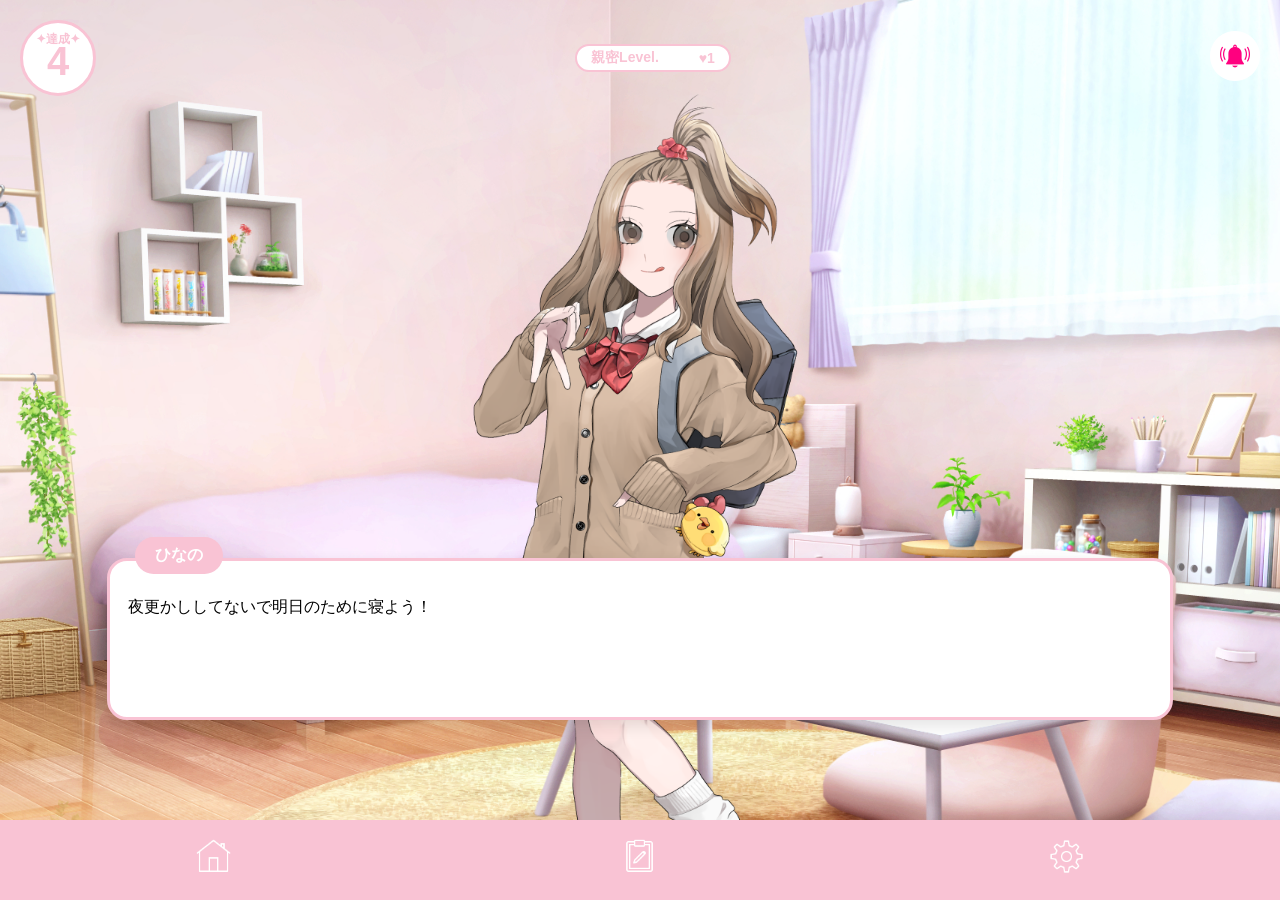
<file: index.html>
<!DOCTYPE html>
<html lang="ja">
    <head>
        <meta charset="UTF-8">
        <meta name="viewport" content="width=device-width, initial-scale=1, viewport-fit=cover">
        <title>おせっかいアプリ</title>
        <link href="style.css" rel="stylesheet" type="text/css">
        <script src="js/main.js" defer></script>
        <link rel="manifest" href="manifest.json">
    </head>
    <body>
        <div class ="container" id="home_container">
            <div class="top_content">
                <div class="task_circle">
                    <span id="task_text">✦達成✦</span><br>
                    <span id="task_count">4</span>
                </div>
                <div id="favorability_area">
                    <span id="favorability_content">親密Level.</span>
                    <span id="favorability_level">♥1</span>
                </div>
                <div id="side_area">
                    <a href="test.html"><img src="images/icons8-ベル-50.png"></a>
                </div>
            </div>
            <img id="character" src="images/ギャル笑顔.png" alt="ギャルの女の子のキャラ画像">
            <div id="message_box">
                <p id="name">ひなの</p>
                <p id="message">こんにちは！</p>
            </div>
            <div class="menu">
                <a href="index.html"><img src="images/icons8-ホーム-50.png"></a>
                <a href="task_list.html"><img src="images/icons8-タスク-50.png"></a>
                <a href="setting.html"><img src="images/icons8-設定-50.png"></a>
            </div>
        </div>
    </body>
</html>
</file>
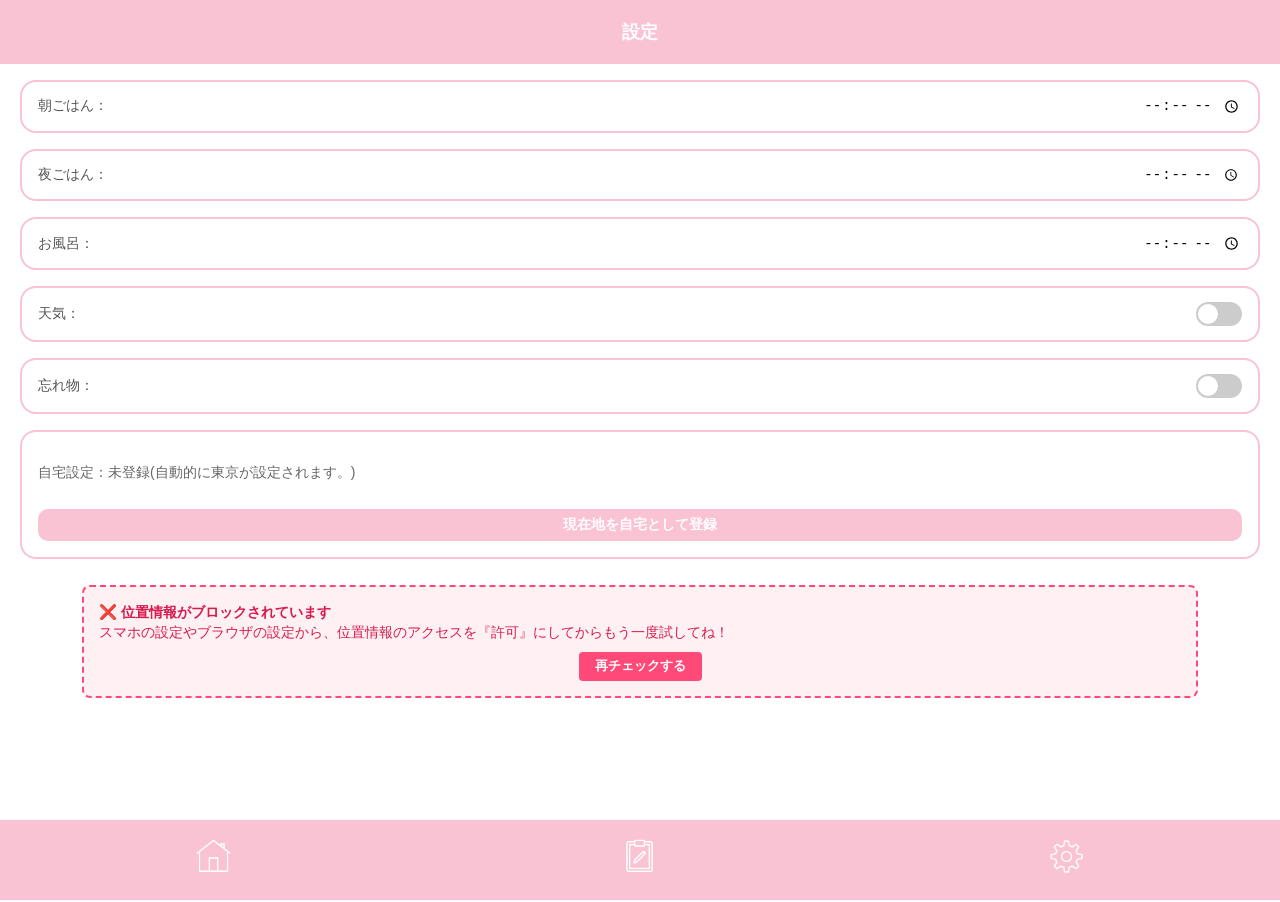
<file: setting.html>
<!DOCTYPE html>
<html lang="ja">
    <head>
        <meta charset="UTF-8">
        <meta name="viewport" content="width=device-width, initial-scale=1, viewport-fit=cover">
        <title>おせっかいアプリ</title>
        <link href="style.css" rel="stylesheet" type="text/css">
        <script src="js/seting.js" defer></script>
        <script src="js/config.js" defer></script>
    </head>
    <body>
        <div class ="container">
            <div class="scroll">
                <div class="top_label">
                    <span>設定</span>
                </div>
                <form id="input_form">
                    <div class="required_setting">
                        <label for="breakfast">朝ごはん：</label>
                        <input type="time" id="breakfast" name="required_content" class="input" required>
                    </div>
                    <div class="required_setting">
                        <label for="dinner">夜ごはん：</label>
                        <input type="time" id="dinner" name="required_content" class="input" required>
                    </div>
                    <div class="required_setting">
                        <label for="bath">お風呂：</label>
                        <input type="time" id="bath" name="required_content" class="input" required>
                    </div>
                    <div class="any_setting">
                        天気：
                        <input id="weather" class="input" type='checkbox' />
                        <label for="weather" class="toggle_label"></label>
                    </div>
                    <div class="any_setting">
                        忘れ物：
                        <input id="forget" class="input" type='checkbox' />
                        <label for="forget" class="toggle_label"></label>
                    </div>
                    <button type="submit" id="updateBtn" style="display: none;">更新する</button>
                    <div id="home_settings">
                        <p id="current_home_text">自宅設定：未登録(自動的に東京が設定されます。)</p>
                        <button id="save_home_btn">現在地を自宅として登録</button>
                    </div>
                    <div id="setting_error_area"></div>
                </form>
            </div>
            <div class="menu">
                <a href="index.html"><img src="images/icons8-ホーム-50.png"></a>
                <a href="task_list.html"><img src="images/icons8-タスク-50.png"></a>
                <a href="setting.html"><img src="images/icons8-設定-50.png"></a>
            </div>
        </div>
    </body>
</html>
</file>
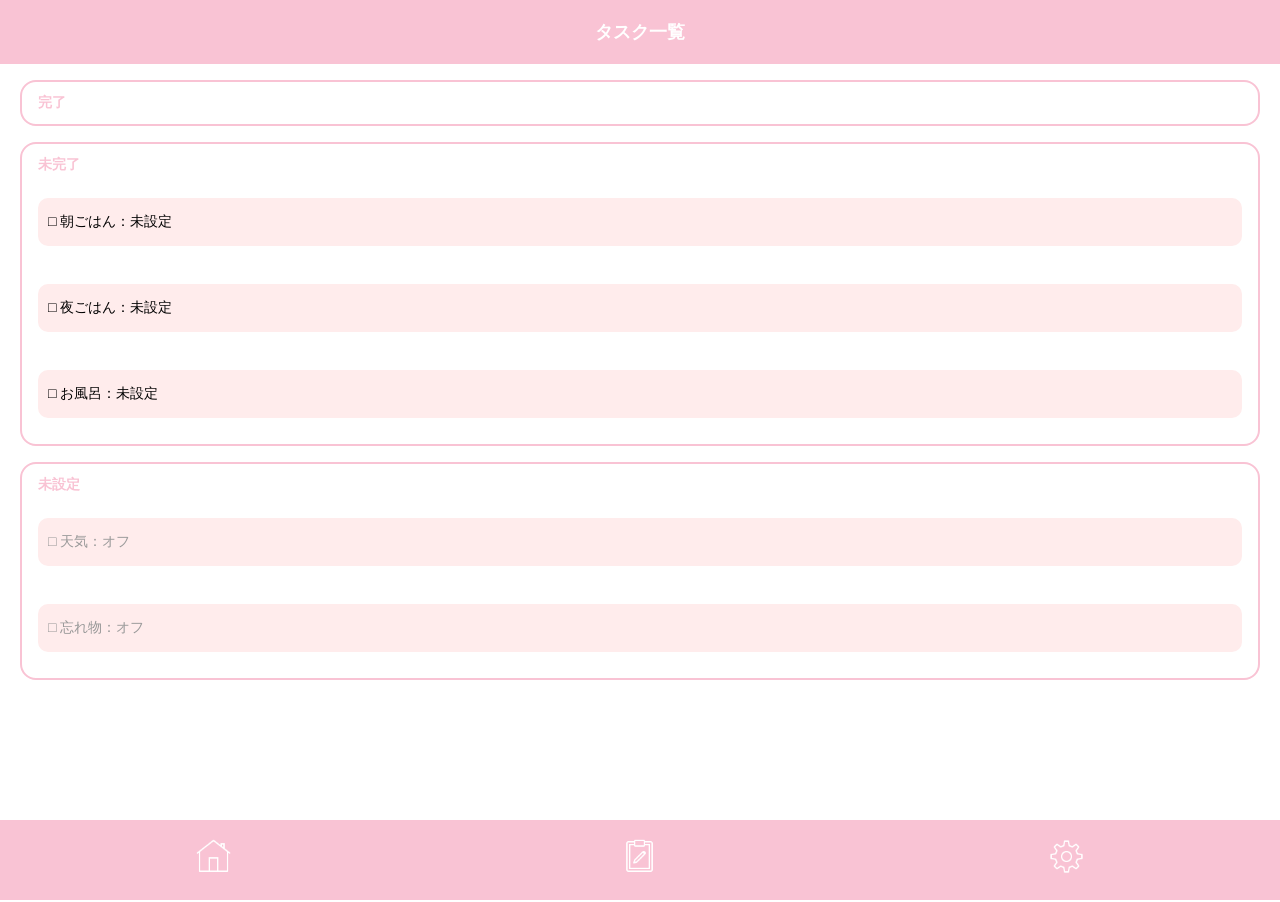
<file: task_list.html>
<!DOCTYPE html>
<html lang="ja">
    <head>
        <meta charset="UTF-8">
        <meta name="viewport" content="width=device-width, initial-scale=1, viewport-fit=cover">
        <title>おせっかいアプリ</title>
        <link href="style.css" rel="stylesheet" type="text/css">
        <script src="js/task_list.js" defer></script>
    </head>
    <body>
        <div class ="container">
            <div class="scroll">
                <div class="top_label">
                    <span>タスク一覧</span>
                </div>
                <div id="task_list_area">
                    <div class="complete_task">
                        <p>完了</p>
                    </div>
                    <div class="incomplete_task">
                        <p>未完了</p>
                    </div>
                    <div class="notSet_task">
                        <p>未設定</p>
                    </div>
                </div>
            </div>
            <div class="menu">
                <a href="index.html"><img src="images/icons8-ホーム-50.png"></a>
                <a href="task_list.html"><img src="images/icons8-タスク-50.png"></a>
                <a href="setting.html"><img src="images/icons8-設定-50.png"></a>
            </div>
        </div>
    </body>
</html>
</file>
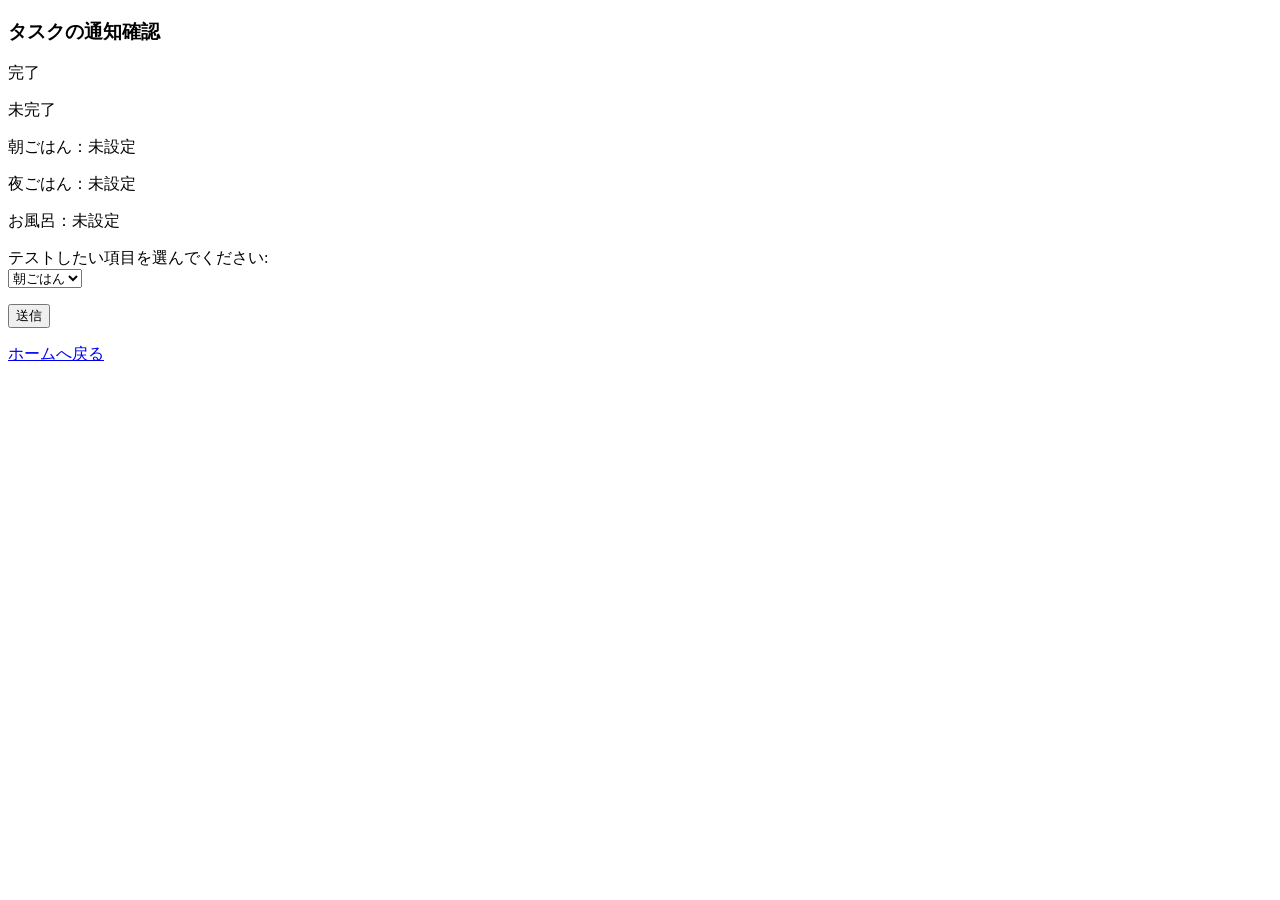
<file: test.html>
<!DOCTYPE html>
<html>
    <head>
        <meta charset="UTF-8">
        <meta name="viewport" content="width=device-width, initial-scale=1, viewport-fit=cover">
        <script src="js/task_list.js" defer></script>
        <title>おせっかいアプリ</title>
    </head>
    <body>
        <h3>タスクの通知確認</h3>
        <div class="complete_task">
            <p>完了</p>
        </div>
        <div class="incomplete_task">
            <p>未完了</p>
        </div>
        <form>
            <label>テストしたい項目を選んでください:</label><br>

            <select name="test" id="test_value">
                <option value="breakfast">朝ごはん</option>
                <option value="dinner">夜ごはん</option>
                <option value="bath">お風呂</option>
                <option value="forget">忘れ物</option>
                <option value="weather">天気</option>
            </select>
            <p><button type="button" onclick="task_alerm()">送信</button></p>
        </form>
        <p><a href="index.html">ホームへ戻る</a></p>
        <script>
            function task_alerm() {
            if (!("Notification" in window)) {
                alert("このブラウザは通知に対応していません");
                return;
            }

            Notification.requestPermission().then(permission => {
                if (permission === "granted") {
                    let task_content = document.getElementById("test_value").value;

                    let dispName = "タスク";
                    let targetUrl = "task_list.html"; 

                    if (task_content === 'breakfast' || task_content === "dinner" || task_content === "bath") {
                        if(task_content === 'breakfast') dispName = "朝ごはん";
                        if(task_content === 'dinner') dispName = "夜ごはん";
                        if(task_content === 'bath') dispName = "お風呂";
                        targetUrl = "task_confirm.html"; 
                        localStorage.setItem("task_content", dispName);
                    } else if (task_content === "weather") {
                        dispName = "天気";
                        localStorage.setItem("weather_task", "true");
                    } else if (task_content === "forget") {
                        dispName = "忘れ物";
                        localStorage.setItem("forget_task", "true");
                    }

                    //サービスワーカー
                    navigator.serviceWorker.ready.then((registration) => {
                        //↓で通知の文章を表示しています。
                        //天気の具合で文章を変えたい場合は、それようのコードをここら辺に貼ってもらって判定する感じになるかも

                        //天気以外の通知文章を先に作っておく
                        let notificationBody = task_content === "forget" ? "忘れ物ない？気を付けてね！" : dispName + "の時間だよ！";


                        if (task_content === "weather") {
                            let cachedWeather = JSON.parse(localStorage.getItem('cached_weather'));
                            let isWeatherEnabled = localStorage.getItem('weather') !== 'false';

                            // テスト画面用に必要な日時データを作成
                            let now = new Date();
                            let currentHour = now.getHours();

                            if (isWeatherEnabled && cachedWeather) {
                                let weatherTalks = [];

                                if (cachedWeather.status === "雨") {
                                    weatherTalks = [
                                        "おはよ！今日外は雨降るっぽいから傘絶対に持ってきなよー！☔",
                                        "最悪〜今日雨じゃん！お気に入りの靴濡らさないように気をつけてね？",
                                        "外、雨だよー。テンション下がるけど、可愛い傘持ってがんばろ！"
                                    ];
                                } else if (cachedWeather.status === "晴れ") {
                                    weatherTalks = [
                                        "おはよー！外めっちゃいい天気だよ！☀️ 今日もサクッと頑張ろ！",
                                        "めっちゃ晴れてるじゃん！最高〜！紫外線対策ちゃんとした？",
                                        "おはよ！今日天気いいから、なんか良いことありそうだね〜！"
                                    ];
                                } else if (cachedWeather.status === "曇り") {
                                    weatherTalks = [
                                        "おはよ. 今日の天気は曇り空っぽい感じ〜☁️ 傘一応あると安心かも！",
                                        "なんかパッとしない天気だね〜。どんよりだけど元気出してこ！",
                                        "曇りだけど、過ごしやすい気温かも？今日もマイペースにいこー！"
                                    ];
                                } else {
                                // 天気データが無い場合の予備メッセージ
                                notificationBody = "おはよ！今日の天気はどうかな？登録した自宅の天気を確認してみてね！";
                                }
                              
                                if (weatherTalks.length > 0) {
                                    let weatherSeed = now.getFullYear() * 1000000 
                                                    + (now.getMonth() + 1) * 10000 
                                                    + now.getDate() * 100 
                                                    + currentHour;
                                    
                                    let weatherIndex = weatherSeed % weatherTalks.length; 
                                    
                                    // 決定したセリフを通知用テキストに代入
                                    notificationBody = weatherTalks[weatherIndex];
                                }
                            }else if(!isWeatherEnabled){
                                 notificationBody = "天気設定をオンにしてください";
                            }
                        }

                        registration.showNotification("アプリからのメッセージ", {
                            body: notificationBody,
                            icon: "images/icon192.png",
                            data: {
                                url: targetUrl 
                            }
                        });
                    });

                } else if (permission === "denied") {
                    alert("通知がブロックされています。");
                }
            });
        }
                    
        </script>
    </body>
</html>
</file>
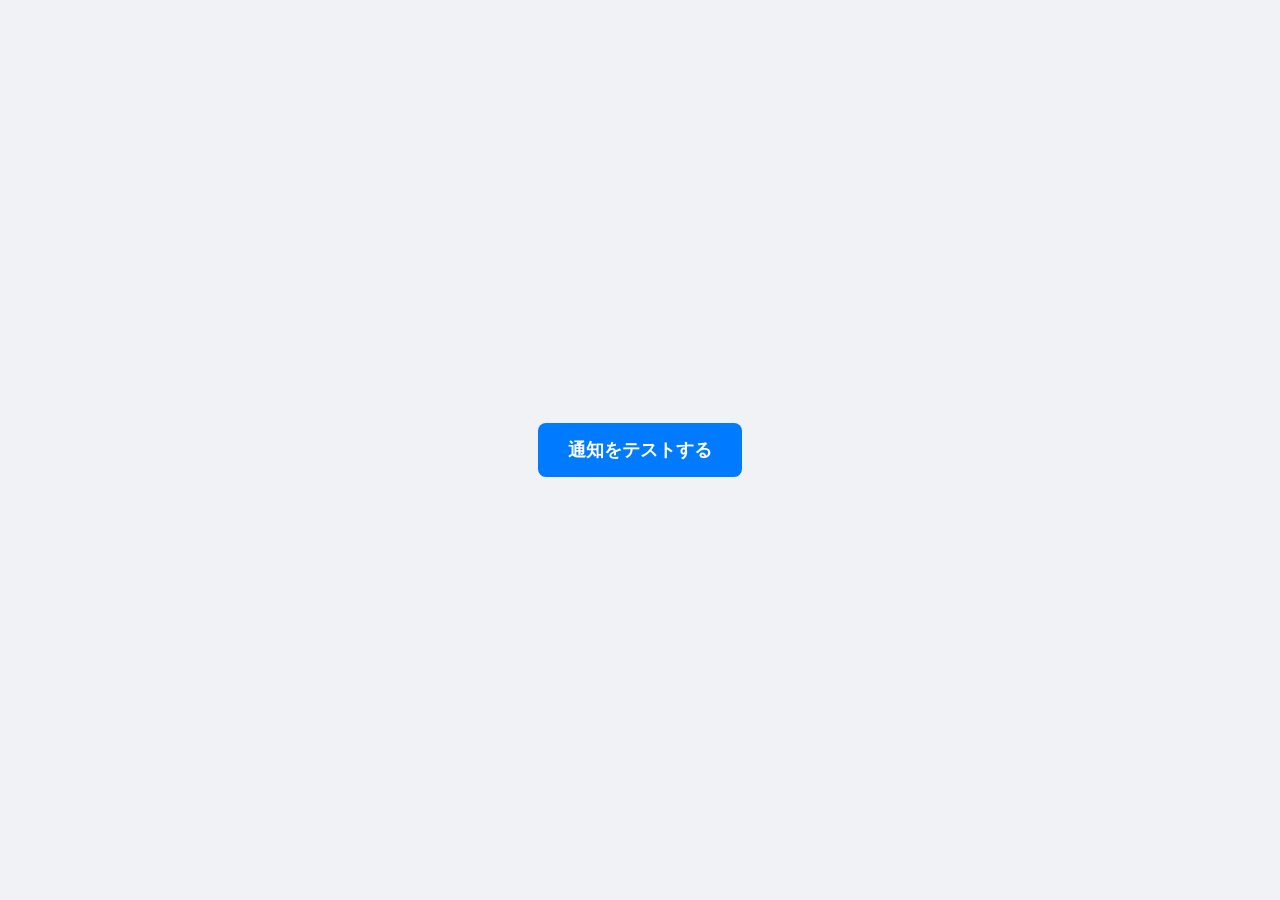
<file: pwa/alerm.html>
<!DOCTYPE html>
<html lang="ja">
<head>
    <meta charset="UTF-8">
    <meta name="viewport" content="width=device-width, initial-scale=1.0">
    <title>通知テスト</title>
    <style>
        /* ハッカソン用に見栄えを少し整えるCSS */
        body { font-family: sans-serif; display: flex; justify-content: center; align-items: center; height: 100vh; margin: 0; background-color: #f0f2f5; }
        .btn { padding: 15px 30px; font-size: 18px; font-weight: bold; background-color: #007bff; color: white; border: none; border-radius: 8px; cursor: pointer; }
        .btn:active { background-color: #0056b3; }
    </style>
    <link rel="manifest" href="manifest.json">

<meta name="apple-mobile-web-app-capable" content="yes">
<meta name="apple-mobile-web-app-status-bar-style" content="black">
<meta name="apple-mobile-web-app-title" content="ハッカソン">
<link rel="apple-touch-icon" href="icon.png">

<script>
  // 2. sw.js（サービスワーカー）をスマホに登録するJavaScript
  if ('serviceWorker' in navigator) {
    navigator.serviceWorker.register('sw.js')
      .then(reg => console.log('PWAの準備ができました！', reg))
      .catch(err => console.log('エラー:', err));
  }
</script>
</head>
<body>

    <button class="btn" onclick="pushNotification()">通知をテストする</button>

    <script>
        function pushNotification() {
            // 1. ブラウザが通知機能に対応しているかチェック
            if (!("Notification" in window)) {
                alert("このブラウザは通知に対応していません");
                return;
            }

            // 2. ユーザーの許可状態を確認、または新しく許可を求める
            Notification.requestPermission().then(permission => {
                if (permission === "granted") {
                    // 3. 許可されていれば、通知を表示する
                    new Notification("アプリからのメッセージ", {
                        body: "ボタンが押されました！通知機能の導入に成功です！",
                        icon: "https://via.placeholder.com/128" // 通知に表示するアイコンの画像URL
                    });
                } else if (permission === "denied") {
                    alert("通知がブロックされています。ブラウザの設定から許可してください。");
                }
            });
        }
    </script>

</body>
</html>
</file>
<file: style.css>
/* 全体 */
html, body{
    overflow: hidden;
}
body{
    margin: 0;
    background: #FFF;
    display: flex;
    justify-content: center;
    font-family: -apple-system, BlinkMacSystemFont, "Segoe UI", Roboto, sans-serif;
}
.container{
    width: 100vw; 
    height: 100vh;
    position: relative;
    box-sizing: border-box;
}
#home_container{
    overflow: hidden;
    background-image: url("images/部屋.jpg"); /* 背景 */
    background-size: cover;
    background-position: 60% center;
}
.top_content{
    position: absolute;
    top: 20px;
    left: 20px;
    right: 20px;
    display: flex;
    justify-content: space-between;
    align-items: center;
    z-index: 3;
}
.task_circle{
    width: 70px;
    height: 70px;
    border-radius: 50%;
    background-color: #FFFFFF;
    border: 3px solid #F9C3D4;
    display: flex;
    flex-direction: column;
    align-items: center;
    justify-content: center;
    color: #F9C3D4;
    font-weight: bold;
}
#task_text{
    font-size: 12px;
    line-height: 1;
    transform: translateY(10px);
}
#task_count{
    font-size: 40px;
    line-height: 1;
    transform: translateY(-12px);
}
#favorability_area{
    display: flex;
    align-items: center;
    gap: 40px;
    padding: 3px 14px;
    background: #FFFFFF;
    border: 2px solid #F9C3D4;
    border-radius: 20px;
    font-weight: bold;
}
#favorability_content{
    font-size: 14px;
    color: #F9C3D4;
}
#favorability_level{
    font-size: 14px;
    color: #F9C3D4;
}
.top_label{
    flex-shrink: 0;
    background-color: #F9C3D4;
    margin-bottom: 16px;
    padding: 20px 0;
    text-align: center;
    font-size: 18px;
    font-weight: bold;
    color: #FFFFFF;
}
/* キャラ */
#character{
    position: absolute;
    bottom: -20vh;
    left: 50%;
    transform: translateX(-50%);
    height: 110vh;
    z-index: 2;
}
/* メッセージボックス */
#message_box{
    position: absolute;
    bottom: 20vh; 
    width: 80%;
    height: 120px;
    left: 50%;
    transform: translateX(-50%);
    margin-left: auto;margin-right: auto;
    padding: 18px;
    background: #FFFFFF;
    border: 3px solid #F9C3D4;
    border-radius: 20px;
    z-index: 3;
    box-shadow: 0 6px 15px rgba(0,0,0,0.1);
}
/* 名前 */
#name{
    position: absolute;
    top: -40px;
    left: 25px;
    background: #F9C3D4;
    color: #FFFFFF;
    padding: 8px 20px;
    border-radius: 20px;
    font-size: 16px;
    font-weight: bold;
}
/* セリフ */
#message{
    font-size: 16px;
    line-height: 1.5;
    white-space: pre-wrap;
}
/* 下メニュー */
.menu{
    position: absolute;
    bottom: 0;
    width: 100%;
    height: calc(80px + env(safe-area-inset-bottom));
    background: #F9C3D4;
    display: flex;
    justify-content: space-around;
    align-items: center;
    padding-bottom: env(safe-area-inset-bottom);
    z-index: 10;
}
.menu a{
   display: flex;
    justify-content: center;
    align-items: center;
    /* 上下左右に 15px 分の「透明なクリック領域」を広げる */
    padding: 20px 30px;
}
.menu img{
    width: 35px;
    padding-bottom: 8px;
    box-sizing: content-box;
    height: auto; /* 縦横比を維持 */
    display: block;
}

/*以下設定画面のデザイン*/
.scroll{
    height: 100%;
    display: flex;
    flex-direction: column;
}
#input_form{
    flex: 1;
    display: flex;
    overflow-y: auto; 
    flex-direction: column;
    gap: 16px;
    padding: 0 20px calc(80px + env(safe-area-inset-bottom) + 50px);
}
.required_setting{
    display: flex;
    align-items: center;
    justify-content: space-between;
    background: #FFFFFF;
    padding: 14px 16px;
    border-radius: 16px;
    border: 2px solid #F9C3D4;
}
.required_setting label{
    font-size: 14px;
    color: #555;
}
.required_setting input[type="time"]{
    border: none;
    font-size: 14px;
}
.any_setting{
    display: flex;
    justify-content: space-between;
    align-items: center;
    background: #fff;
    padding: 14px 16px;
    border-radius: 16px;
    border: 2px solid #F9C3D4;
    font-size: 14px;
    color: #555;
}
.any_setting input{
    display: none;
}
.toggle_label{
    width: 46px;
    height: 24px;
    background: #ccc;
    border-radius: 999px;
    position: relative;
    cursor: pointer;
}
.toggle_label::after{
    content: "";
    width: 20px;
    height: 20px;
    background: #fff;
    border-radius: 50%;
    position: absolute;
    top: 2px;
    left: 2px;
    transition: 0.2s;
}
input:checked + .toggle_label{
    background: #F9C3D4;
}
input:checked + .toggle_label::after{
    left: 24px;
}
#home_settings{
    background: #FFFFFF;
    border: 2px solid #F9C3D4;
    border-radius: 16px;
    padding: 16px;
    display: flex;
    flex-direction: column;
    gap: 12px;
}
#current_home_text{
    font-size: 14px;
    color: #666;
    line-height: 1.5;
}
#save_home_btn{
    background: #F9C3D4;
    color: #FFFFFF;
    border: none;
    border-radius: 999px;
    padding: 12px;
    font-size: 14px;
    font-weight: bold;
    cursor: pointer;
    transition: 0.2s;
}
#save_home_btn:active{
    transform: scale(0.97);
}
#updateBtn{
    margin-top: 10px;
    background: #FF007F;
    color: #FFFFFF;
    border: none;
    border-radius: 12px;
    padding: 14px;
    font-size: 16px;
    font-weight: bold;
    width: 100%;
    box-shadow: 0 4px 10px rgba(249, 195, 212, 0.4);
    cursor: pointer;
    transition: 0.2s;
}

/*以下タスクリスト画面のデザイン*/
#task_list_area{
    flex: 1;
    display: flex;
    overflow-y: auto; 
    flex-direction: column;
    gap: 16px;
    padding: 0 20px calc(80px + env(safe-area-inset-bottom) + 50px);
}
.complete_task,.incomplete_task,.notSet_task{
    background: #FFFFFF;
    border: 2px solid #F9C3D4;
    border-radius: 16px;
    padding: 12px 16px;
    display: flex;
    flex-direction: column;
    gap: 10px;
}
.complete_task p:first-child,.incomplete_task p:first-child,.notSet_task p:first-child{
    font-weight: bold;
    color: #F9C3D4;
    margin: 0;
    font-size: 14px;
}
.task_content{
    background: #FFECEC;
    border-radius: 10px;
    padding: 15px 10px;
    font-size: 14px;
}
.complete_task .task_content{
    opacity: 0.5;
    text-decoration: line-through;
}
.notSet_task .task_content {
    background: #FFECEC;
    color: #999;
}
.task_content::before{
    content: "□ ";
}
.complete_task .task_content::before{
    content: "✓ ";
}

#save_home_btn{
    padding: 5px;
    border-radius: 10px;
    border: 2px solid #F9C3D4;
    background-color: #F9C3D4;
    color: #FFFFFF;
    font-weight: bold;
}
</file>
